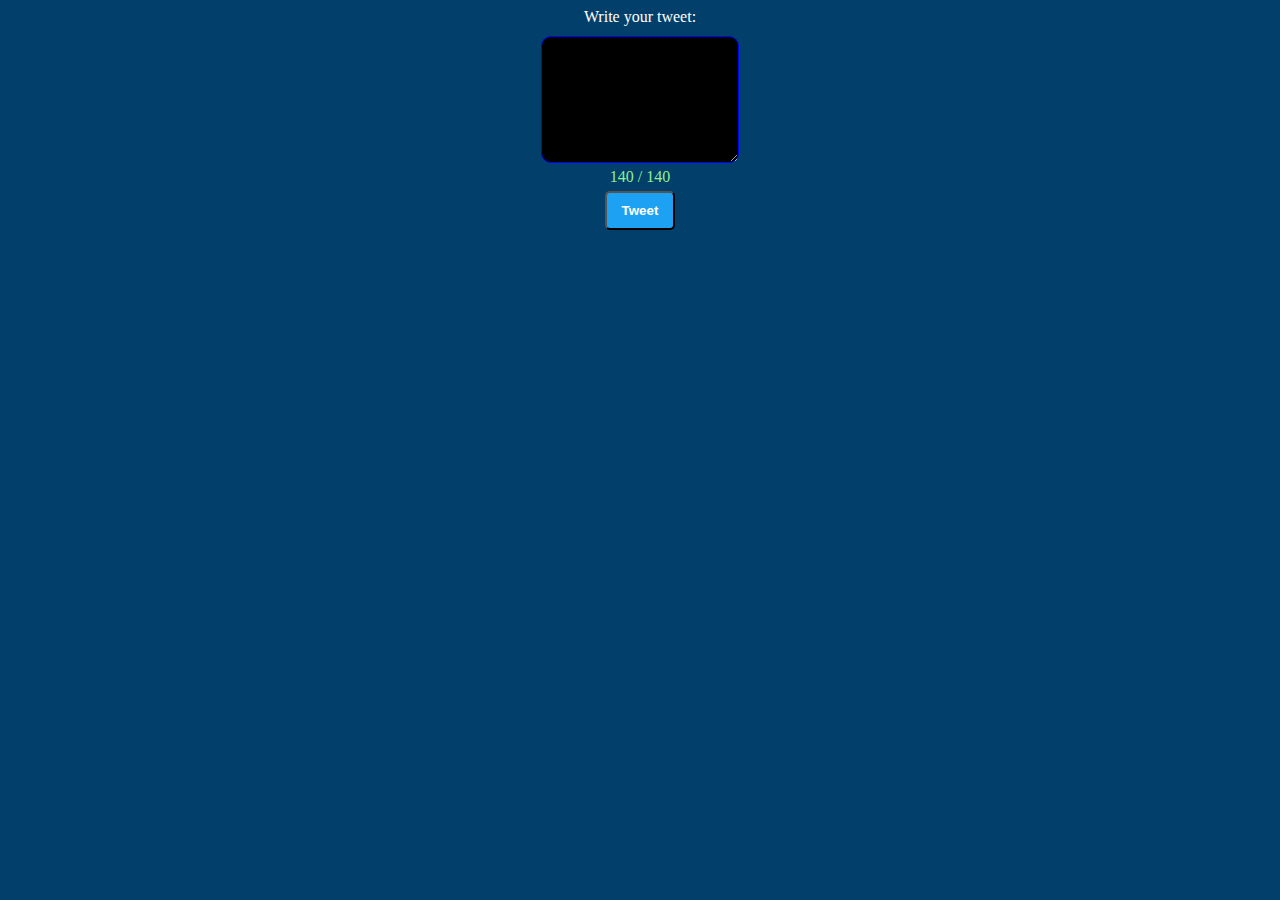
<file: Day 23/index.html>
<!DOCTYPE = html>
<html lang="en">
    <head>
        <link rel="stylesheet" href="style.css">
    </head>

    <body>

        <form class="tweetForm">
            <label for="tweet">Write your tweet:</label><br>
            <textarea onkeyup="charLimitChange()" id="tweet" name="tweet" rows="7" cols="20">            
            </textarea>
            <br>
             <div id="charCount">
             </div>
             <input type="submit" value="Tweet" id="submit">
        </form>

        <script src="index.js"></script>
    </body>

</html>
</file>
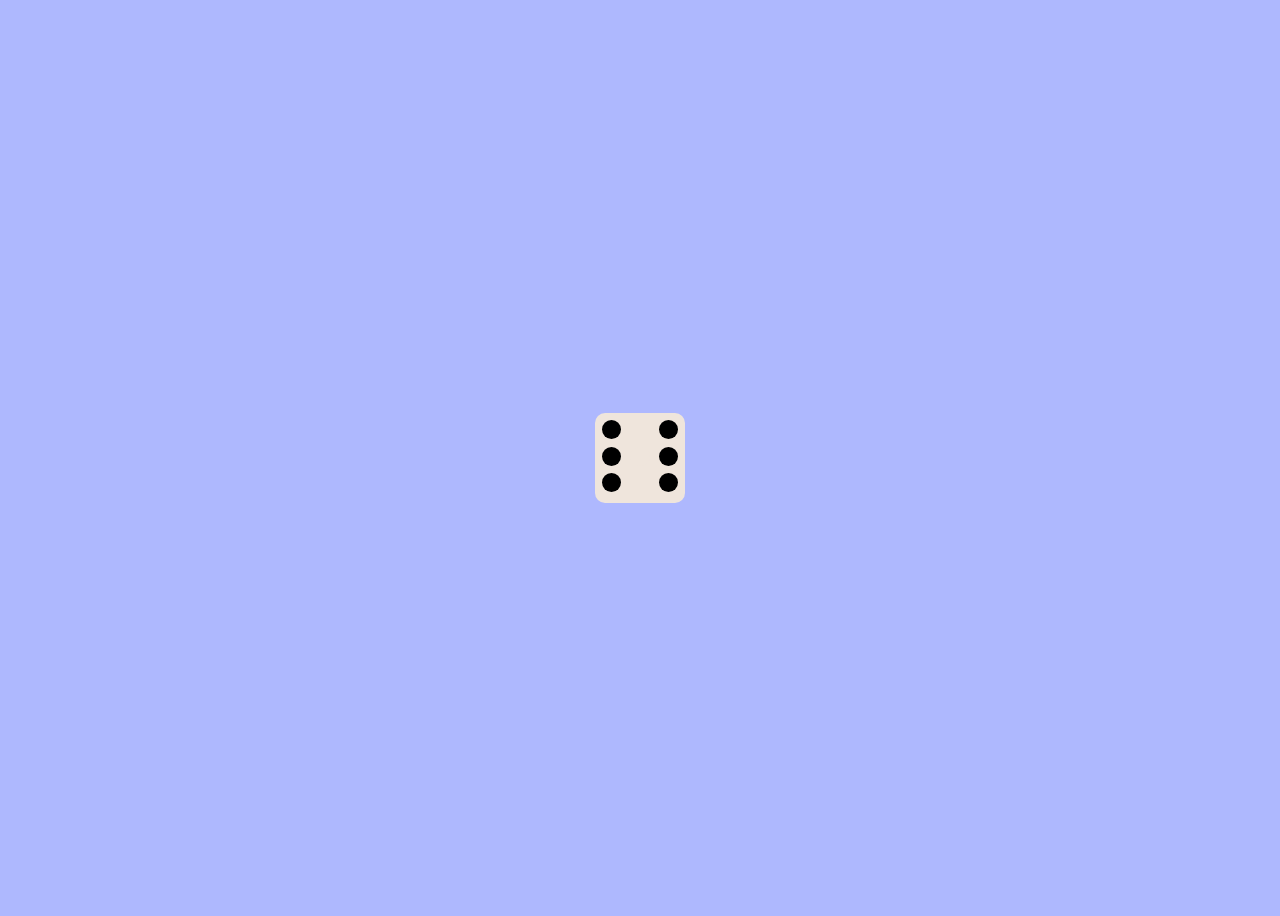
<file: Day 8/index.html>
<!DOCTYPE html>
<html lang="en">
    <head>
        <link rel="stylesheet" href="style.css">
    </head>
    <body>
        <div class="dice" id="dice">
            <div class="upper-row">
                <div class="dot" id="upper-left"></div>
                <div class="dot" id="upper-right"></div>
            </div>
            <div class ="middle-row">
                <div class="dot" id="mid-left"></div>
                <div class="dot" id="centre"></div>
                <div class="dot" id="mid-right"></div>
            </div>
            <div class="bottom-row">
                <div class="dot" id="lower-left"></div>
                <div class="dot" id="lower-right"></div>
            </div>
        </div>
        <script src="index.js"></script>
    </body>
</html>
</file>
<file: Day 23/style.css>
body {
    background-color: #023F6A;
    color: white;
}

.tweetForm {
    width: 25%;
    margin: 0 auto;
    text-align: center;
}

#tweet {
    background-color: black;
    color: white;
    border-radius: 10px;
    border-color: blue;
    padding: 10px;
    margin: 10px 0 5px 0;
}

#charCount {
    color: lightgreen;
}

#submit {
    background-color: #1DA1F2;
    border-radius: 5px;
    color: white;
    padding: 10px 15px;
    margin-top: 5px;
    font-weight: bold;
}
</file>
<file: Day 8/style.css>
body {
    background-color: #AEB8FE;
    height: 100vh;
    display: flex;
    align-items: center;
    justify-content: center;
}

.dice {
    width: 90px;
    height: 90px;
    border-radius: 10px;
    background-color: #EFE5DC;
    margin: 100px;
}

.dot {
    width: 1.2em;
    height: 1.2em;
    border-radius: 15px;
    background-color: black;   
}

#centre {
    background-color: #EFE5DC;
}

.upper-row {
    display: flex;
    justify-content: space-between;
    margin: 0.45em;
}

.middle-row {
    display: flex;
    justify-content: space-between;
    margin: 0.45em;
}

.bottom-row {
    display: flex;
    justify-content: space-between;
    margin: 0.45em;
}
</file>
